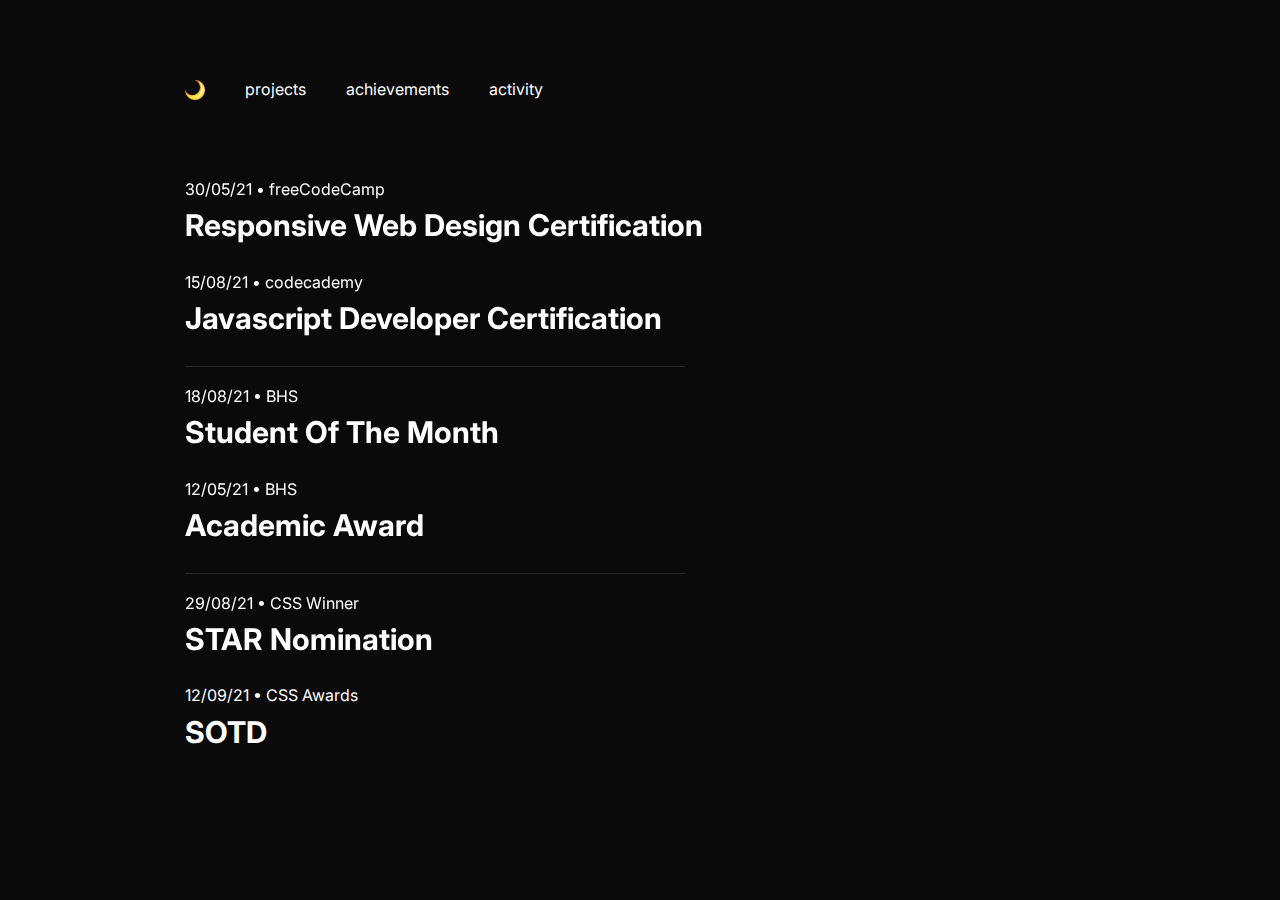
<file: achievements.html>
<html lang="en">
<head>
    <meta charset="UTF-8">
    <meta http-equiv="X-UA-Compatible" content="IE=edge">
    <meta name="viewport" content="width=device-width, initial-scale=1.0">
    <title>Ryan Tang</title>
    <link rel="stylesheet" href="styles.css">
    <link rel="stylesheet" href="https://unpkg.com/aos@next/dist/aos.css"/>
</head>
<body>
    <div class="main-page">
        <nav class="navbar">
            <a href="index.html">
                <img href="./index.html" src="./images/moon.png" alt="crescent" class="logo-image navtext">
            </a>
            <a class="navtext" href="./projects.html">projects</a>
            <a class="navtext" href="./achievements.html" >achievements</a>
            <a class="navtext" href="./activity.html">activity</a>
        </nav>
        <div class="hero-section">
            <div data-aos="fade-up" class="item-list">
                <div class="project-date">30/05/21 • freeCodeCamp</div>
                <h2 class="project-title">Responsive Web Design Certification</h2>
            </div>
            <div data-aos="fade-up" class="item-list">
                <div class="project-date">15/08/21 • codecademy</div>
                <h2 class="project-title">Javascript Developer Certification</h2>            
            </div>
            <div class="breakline"></div>
            <div data-aos="fade-up" class="item-list">
                <div class="project-date">18/08/21 • BHS</div>
                <h2 class="project-title">Student Of The Month</h2>
            </div>
            <div data-aos="fade-up" class="item-list">
                <div class="project-date">12/05/21 • BHS</div>
                <h2 class="project-title">Academic Award</h2>
            </div>
            <div class="breakline"></div>
            <div data-aos="fade-up" class="item-list">
                <div class="project-date">29/08/21 • CSS Winner</div>
                <h2 class="project-title">STAR Nomination</h2>
            </div>
            <div class="item-list">
                <div class="project-date">12/09/21 • CSS Awards</div>
                <h2 class="project-title">SOTD</h2>
            </div>            
        </div>
    </div>
    <script src="https://unpkg.com/aos@next/dist/aos.js"></script>
    <script>AOS.init();</script>
</body>
</html>
</file>
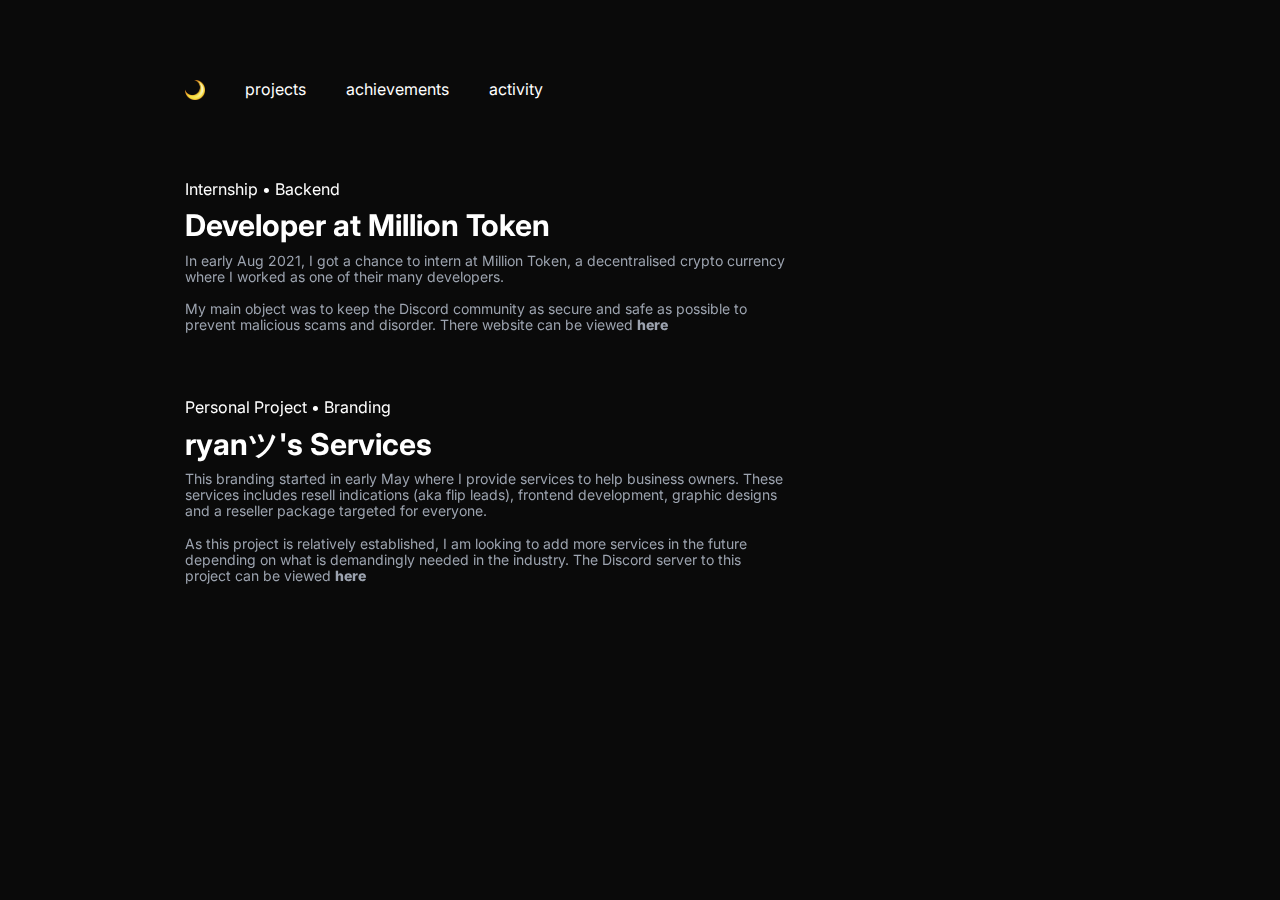
<file: activity.html>
<html lang="en">
<head>
    <meta charset="UTF-8">
    <meta http-equiv="X-UA-Compatible" content="IE=edge">
    <meta name="viewport" content="width=device-width, initial-scale=1.0">
    <title>Ryan Tang</title>
    <link rel="stylesheet" href="styles.css">
    <link rel="stylesheet" href="https://unpkg.com/aos@next/dist/aos.css"/>
</head>
<body>
    <div class="main-page">
        <nav class="navbar">
            <a href="index.html">
                <img href="./index.html" src="./images/moon.png" alt="crescent" class="logo-image navtext">
            </a>
            <a class="navtext" href="./projects.html">projects</a>
            <a class="navtext" href="./achievements.html" >achievements</a>
            <a class="navtext" href="./activity.html">activity</a>
        </nav>
        <div class="hero-section">
            <div data-aos="fade-up" class="project-list">
                <div class="project-date">Internship • Backend</div>
                <h2 class="project-title">Developer at Million Token</h2>
                <p class="project-desc">In early Aug 2021, I got a chance to intern at Million Token, a decentralised crypto currency where I worked as one of their many developers.<br><br>My main object was to keep the Discord community as secure and safe as possible to prevent malicious scams and disorder. There website can be viewed <a style="font-weight: 800; text-decoration: none; color: inherit;" href="https://milliontoken.org/">here</a></p>
            </div>
            <div data-aos="fade-up" class="project-list">
                <div class="project-date">Personal Project • Branding</div>
                <h2 class="project-title">ryanツ's Services</h2>
                <p class="project-desc">This branding started in early May where I provide services to help business owners. These services includes resell indications (aka flip leads), frontend development, graphic designs and a reseller package targeted for everyone.<br><br>As this project is relatively established, I am looking to add more services in the future depending on what is demandingly needed in the industry. The Discord server to this project can be viewed <a style="font-weight: 800; text-decoration: none; color: inherit;" href="https://discord.gg/NNNYfZGn6P">here</a></p>
            </div>
        </div>
    </div>
    <script src="https://unpkg.com/aos@next/dist/aos.js"></script>
    <script>AOS.init();</script>
</body>
</html>
</file>
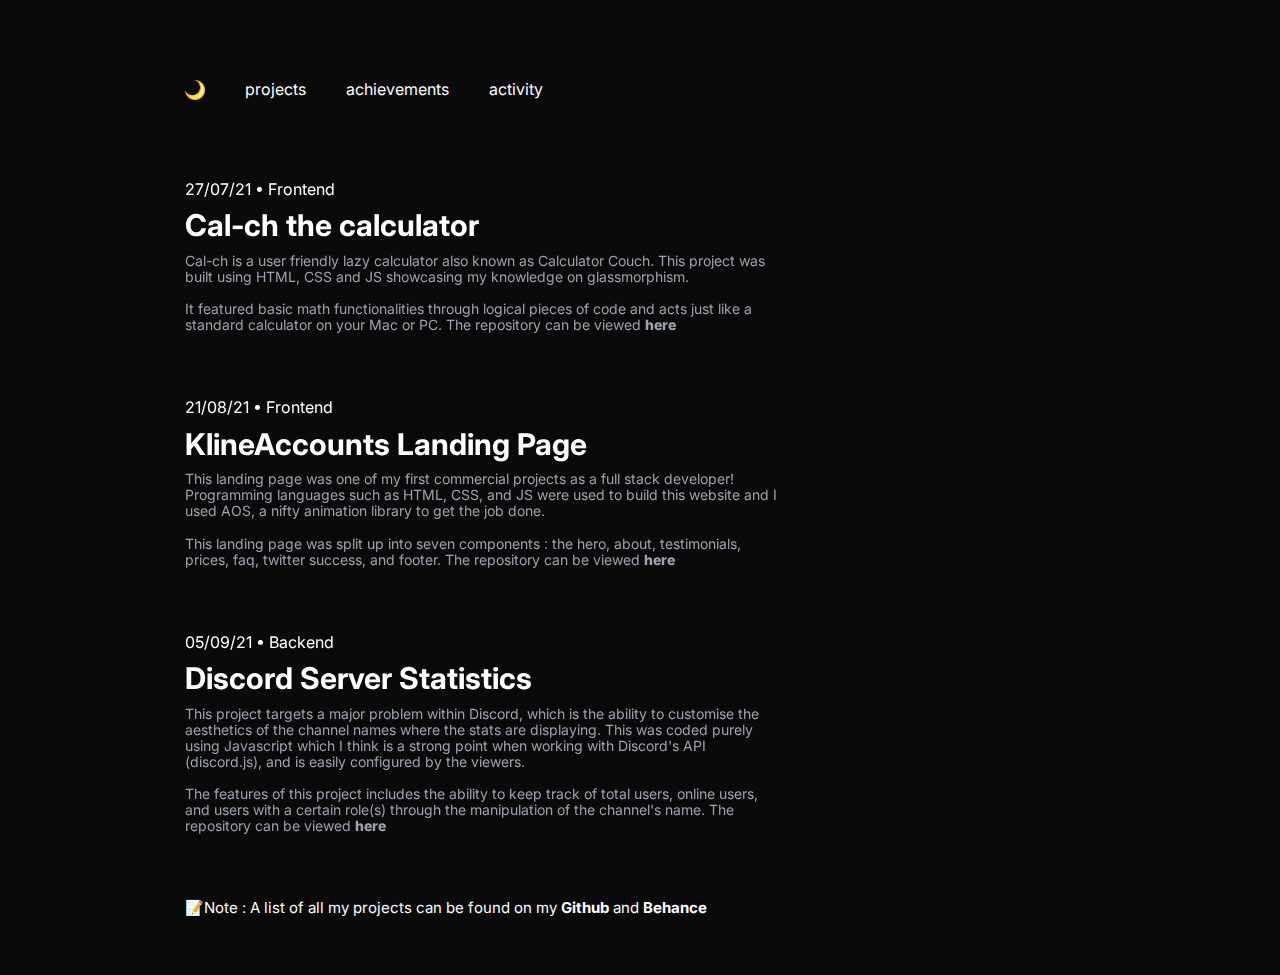
<file: projects.html>
<html lang="en">
<head>
    <meta charset="UTF-8">
    <meta http-equiv="X-UA-Compatible" content="IE=edge">
    <meta name="viewport" content="width=device-width, initial-scale=1.0">
    <title>Ryan Tang</title>
    <link rel="stylesheet" href="styles.css">
    <link rel="stylesheet" href="https://unpkg.com/aos@next/dist/aos.css"/>
</head>
<body>
    <div class="main-page">
        <nav class="navbar">
            <a href="index.html">
                <img href="./index.html" src="./images/moon.png" alt="crescent" class="logo-image navtext">
            </a>            
            <a class="navtext" href="./projects.html">projects</a>
            <a class="navtext" href="./achievements.html" >achievements</a>
            <a class="navtext" href="./activity.html">activity</a>
        </nav>
        <div class="hero-section">
            <div data-aos="fade-up" class="project-list">
                <div class="project-date">27/07/21 • Frontend</div>
                <h2 class="project-title">Cal-ch the calculator</h2>
                <p class="project-desc">Cal-ch is a user friendly lazy calculator also known as Calculator Couch. This project was built using HTML, CSS and JS showcasing my knowledge on glassmorphism.<br><br>It featured basic math functionalities through logical pieces of code and acts just like a standard calculator on your Mac or PC. The repository can be viewed <a style="font-weight: 800; text-decoration: none; color: inherit;"href="https://github.com/ryanhieutang/cal-ch">here</a></p>
            </div>
            <div data-aos="fade-up" class="project-list">
                <div class="project-date">21/08/21 • Frontend</div>
                <h2 class="project-title">KlineAccounts Landing Page</h2>
                <p class="project-desc">This landing page was one of my first commercial projects as a full stack developer! Programming languages such as HTML, CSS, and JS were used to build this website and I used AOS, a nifty animation library to get the job done.<br><br>This landing page was split up into seven components : the hero, about, testimonials, prices, faq, twitter success, and footer. The repository can be viewed <a style="font-weight: 800; text-decoration: none; color: inherit;"href="https://github.com/ryanhieutang/discord-server-stats">here</a></p>
            </div>
            <div data-aos="fade-up" class="project-list">
                <div class="project-date">05/09/21 • Backend</div>
                <h2 class="project-title">Discord Server Statistics</h2>
                <p class="project-desc">This project targets a major problem within Discord, which is the ability to customise the aesthetics of the channel names where the stats are displaying. This was coded purely using Javascript which I think is a strong point when working with Discord's API (discord.js), and is easily configured by the viewers.<br><br>The features of this project includes the ability to keep track of total users, online users, and users with a certain role(s) through the manipulation of the channel's name. The repository can be viewed <a style="font-weight: 800; text-decoration: none; color: inherit;"href="https://github.com/ryanhieutang/discord-server-stats">here</a></p>
            </div>
            <div class="project-note">📝Note : A list of all my projects can be found on my <a style="font-weight: 700; font-size: 15px; text-decoration: none; color: inherit;" href="https://github.com/ryanhieutang">Github</a> and <a style="font-weight: 700; font-size: 15px; text-decoration: none; color: inherit;"href="https://www.behance.net/ttangdesigns">Behance</a></div>
        </div>
    </div>
    <script src="https://unpkg.com/aos@next/dist/aos.js"></script>
    <script>AOS.init();</script>
</body>
</html>
</file>
<file: styles.css>
@import url('https://fonts.googleapis.com/css2?family=Inter');


html {
    background-color: #0a0a0a;
    scroll-behavior: smooth;
}

html {
    -moz-tab-size: 4;
    -o-tab-size: 4;
    tab-size: 4;
}
  
html {
    line-height: 1.15; /* 1 */
    -webkit-text-size-adjust: 100%; /* 2 */
}  

body {
    font-family: Inter;
    color: white;
}

/* Hero */

.hero-page {
    justify-content: center;
}

/* Nav */

.navbar {
    margin: 80px 177px;
    display: flex;
}

.navtext {
    text-decoration: none;
    color: inherit;
    font-size: 16px;
    margin-right: 40px;
    display: table-cell; 
    vertical-align: middle;
}

.navtext:hover {
    transform: scale(1.03);
}

.logo-image {
    width: 20px;
    height: auto;
}

/* Main Hero */

.name {
    font-size: 60px;
    margin: 0px;
}

.hero-section {
    margin-left: 177px;
}

.personal-desc {
    width: 430px;
    margin: 20px 0px 0px 0px;
    color: #9CA3AF
}

.socials {
    color: white;
    display: flex;
    margin-top: 20px;
}

.social-icons {
    color: #FFFFFF;
    padding-right: 20px;
}

#emailInput {
    visibility: hidden;
}

.status {
    display: flex;
    padding: 12px;
    border: 1px solid rgb(31,41,55);
    width: 384px;
    border-radius: 0.375rem;
    margin-top: 40px;
}

.pfp-gif {
    border-radius: 0.25rem;
    width: 45px;
}
.status-text {
    flex-direction: column;
    margin: 4.5px 0px 4.5px 16px;
}

.status-update {
    font-size: 14px;
    font-weight: 600;
}

.bottom-status {
    font-size: 11.2px;
    padding-top: 5px;
}

/* Projects */

.project-list {
    padding-bottom: 65px;
}
.project-title {
    font-size: 30px;
    margin: 10px 0px 10px 0px;
}

.project-desc {
    font-size: 14px;
    margin: 0px;
    width: 600px;
    color: #9CA3AF;
}

.project-note {
    font-size: 15px;
    padding-bottom: 50px;
}

/* Achievements */

.item-list {
    padding-bottom: 20px;
}

.breakline {
    margin-bottom: 20px;
    border-bottom: 1px solid #272727;
    width: 500px;
}

/* Tool Tip */

.tooltip {
    position: relative;
    display: inline-block;
  }
  
  .tooltip .tooltiptext {
    visibility: hidden;
    width: 140px;
    background-color: #555;
    color: #fff;
    text-align: center;
    border-radius: 6px;
    padding: 5px;
    position: absolute;
    z-index: 1;
    bottom: 150%;
    left: 50%;
    margin-left: -75px;
    opacity: 0;
    transition: opacity 0.3s;
  }
  
  .tooltip .tooltiptext::after {
    content: "";
    position: absolute;
    top: 100%;
    left: 50%;
    margin-left: -5px;
    border-width: 5px;
    border-style: solid;
    border-color: #555 transparent transparent transparent;
  }
  
  .tooltip:hover .tooltiptext {
    visibility: visible;
    opacity: 1;
  }

/* Media Queries */

@media (max-width: 768px) {
    .navbar {
        margin-left: 50px;
    }

    .hero-section {
        margin-left: 50px;
    }

}
</file>
